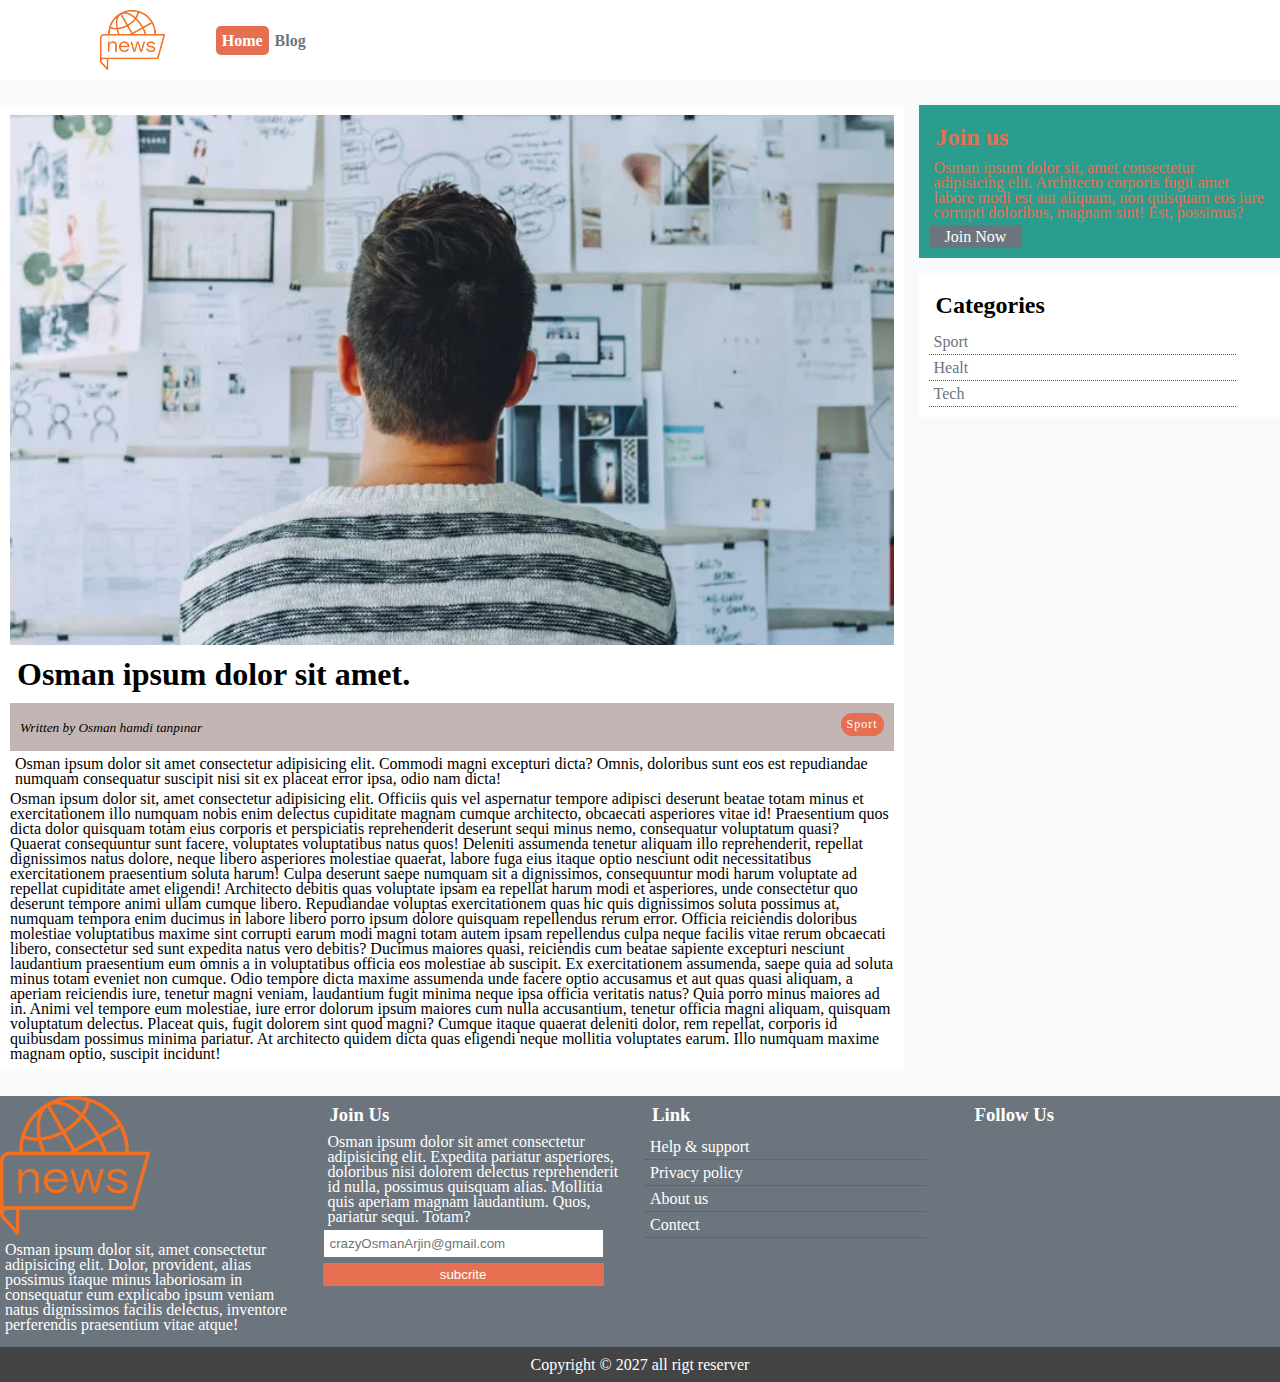
<file: Grid uygulama/article.html>
<!DOCTYPE html>
<html lang="en">
  <head>
    <meta charset="UTF-8" />
    <meta http-equiv="X-UA-Compatible" content="IE=edge" />
    <meta name="viewport" content="width=device-width, initial-scale=1.0" />
    <link
      rel="stylesheet"
      href="https://cdnjs.cloudflare.com/ajax/libs/font-awesome/5.9.0/css/all.min.css"
      integrity="sha512-q3eWabyZPc1XTCmF+8/LuE1ozpg5xxn7iO89yfSOd5/oKvyqLngoNGsx8jq92Y8eXJ/IRxQbEC+FGSYxtk2oiw=="
      crossorigin="anonymous"
      referrerpolicy="no-referrer"
    />
    <link rel="stylesheet" href="../Grid uygulama/css/style.css" />
    <link
      rel="stylesheet"
      media="screen and (max-width: 768px) "
      href="../Grid uygulama/css/mobile.css"
    />
    <title>News Site</title>
  </head>
  <body>
    <nav id="main-nav" class="nav">
      <div class="countainer">
        <img src="../Grid uygulama/img/logo.png" alt="" class="logo" />
        <ul>
          <li><a class="active" href="index.html">Home</a></li>
          <li><a href="index.html">Blog</a></li>
        </ul>
        <div class="social-icons">
          <a href="#"><i class="fab fa-facebook fa-2x"></i></a>
          <a href="#"><i class="fab fa-twitter fa-2x"></i></a>
          <a href="#"><i class="fab fa-instagram fa-2x"></i></a>
          <a href="#"><i class="fab fa-youtube fa-2x"></i></a>
        </div>
      </div>
    </nav>

    <section id="article">
      <div class="container">
        <div class="page-container">
          <article class="card">
            <img src="../Grid uygulama/img/img-1.webp" alt="" />
            <h1>Osman ipsum dolor sit amet.</h1>
            <div class="meta">
              <small>
                <i class="fas fa-user">Written by Osman hamdi tanpınar</i>
              </small>
              <div class="category bg-primary">Sport</div>
            </div>
            <p>
              Osman ipsum dolor sit amet consectetur adipisicing elit. Commodi
              magni excepturi dicta? Omnis, doloribus sunt eos est repudiandae
              numquam consequatur suscipit nisi sit ex placeat error ipsa, odio
              nam dicta!
            </p>
            Osman ipsum dolor sit, amet consectetur adipisicing elit. Officiis
            quis vel aspernatur tempore adipisci deserunt beatae totam minus et
            exercitationem illo numquam nobis enim delectus cupiditate magnam
            cumque architecto, obcaecati asperiores vitae id! Praesentium quos
            dicta dolor quisquam totam eius corporis et perspiciatis
            reprehenderit deserunt sequi minus nemo, consequatur voluptatum
            quasi? Quaerat consequuntur sunt facere, voluptates voluptatibus
            natus quos! Deleniti assumenda tenetur aliquam illo reprehenderit,
            repellat dignissimos natus dolore, neque libero asperiores molestiae
            quaerat, labore fuga eius itaque optio nesciunt odit necessitatibus
            exercitationem praesentium soluta harum! Culpa deserunt saepe
            numquam sit a dignissimos, consequuntur modi harum voluptate ad
            repellat cupiditate amet eligendi! Architecto debitis quas voluptate
            ipsam ea repellat harum modi et asperiores, unde consectetur quo
            deserunt tempore animi ullam cumque libero. Repudiandae voluptas
            exercitationem quas hic quis dignissimos soluta possimus at, numquam
            tempora enim ducimus in labore libero porro ipsum dolore quisquam
            repellendus rerum error. Officia reiciendis doloribus molestiae
            voluptatibus maxime sint corrupti earum modi magni totam autem ipsam
            repellendus culpa neque facilis vitae rerum obcaecati libero,
            consectetur sed sunt expedita natus vero debitis? Ducimus maiores
            quasi, reiciendis cum beatae sapiente excepturi nesciunt laudantium
            praesentium eum omnis a in voluptatibus officia eos molestiae ab
            suscipit. Ex exercitationem assumenda, saepe quia ad soluta minus
            totam eveniet non cumque. Odio tempore dicta maxime assumenda unde
            facere optio accusamus et aut quas quasi aliquam, a aperiam
            reiciendis iure, tenetur magni veniam, laudantium fugit minima neque
            ipsa officia veritatis natus? Quia porro minus maiores ad in. Animi
            vel tempore eum molestiae, iure error dolorum ipsum maiores cum
            nulla accusantium, tenetur officia magni aliquam, quisquam
            voluptatum delectus. Placeat quis, fugit dolorem sint quod magni?
            Cumque itaque quaerat deleniti dolor, rem repellat, corporis id
            quibusdam possimus minima pariatur. At architecto quidem dicta quas
            eligendi neque mollitia voluptates earum. Illo numquam maxime magnam
            optio, suscipit incidunt!
          </article>
          <aside class="card bg-secondary">
            <h2>Join us</h2>
            <p>
              Osman ipsum dolor sit, amet consectetur adipisicing elit.
              Architecto corporis fugit amet labore modi est aut aliquam, non
              quisquam eos iure corrupti doloribus, magnam sint! Est, possimus?
            </p>
            <a href="#" class="btn btn-dark btn-block"> Join Now</a>
          </aside>
          <aside id="categories" class="card">
            <h2>Categories</h2>
            <ul>
              <li>
                <a href="#"><i class="fas fa-chevron-right"></i>Sport</a>
              </li>
              <li>
                <a href="#"><i class="fas fa-chevron-right"></i>Healt</a>
              </li>
              <li>
                <a href="#"><i class="fas fa-chevron-right"></i>Tech</a>
              </li>
            </ul>
          </aside>
        </div>
      </div>
    </section>

    <!-- Footer -->
    <footer id="main-footer">
      <div class="container footer-container">
        <div>
          <img src="../Grid uygulama/img/logo.png" alt="" />
          <p>
            Osman ipsum dolor sit, amet consectetur adipisicing elit. Dolor,
            provident, alias possimus itaque minus laboriosam in consequatur eum
            explicabo ipsum veniam natus dignissimos facilis delectus, inventore
            perferendis praesentium vitae atque!
          </p>
        </div>
        <div>
          <h3>Join Us</h3>
          <p>
            Osman ipsum dolor sit amet consectetur adipisicing elit. Expedita
            pariatur asperiores, doloribus nisi dolorem delectus reprehenderit
            id nulla, possimus quisquam alias. Mollitia quis aperiam magnam
            laudantium. Quos, pariatur sequi. Totam?
          </p>
          <form action="">
            <input type="email" placeholder="crazyOsmanArjin@gmail.com" />
            <input type="submit" value="subcrite" class="btn btn-primary" />
          </form>
        </div>
        <div>
          <h3>Link</h3>
          <ul>
            <li><a href="">Help & support</a></li>
            <li><a href="">Privacy policy</a></li>
            <li><a href="">About us</a></li>
            <li><a href="">Contect</a></li>
          </ul>
        </div>
        <div>
          <h3>Follow Us</h3>
          <div>
            <a href="#"><i class="fab fa-facebook fa-2x"></i></a>
            <a href="#"><i class="fab fa-twitter fa-2x"></i></a>
            <a href="#"><i class="fab fa-instagram fa-2x"></i></a>
            <a href="#"><i class="fab fa-youtube fa-2x"></i></a>
          </div>
        </div>
        <div class="footer-son">
          <p>Copyright &copy 2027 all rigt reserver</p>
        </div>
      </div>
    </footer>
  </body>
</html>
</file>
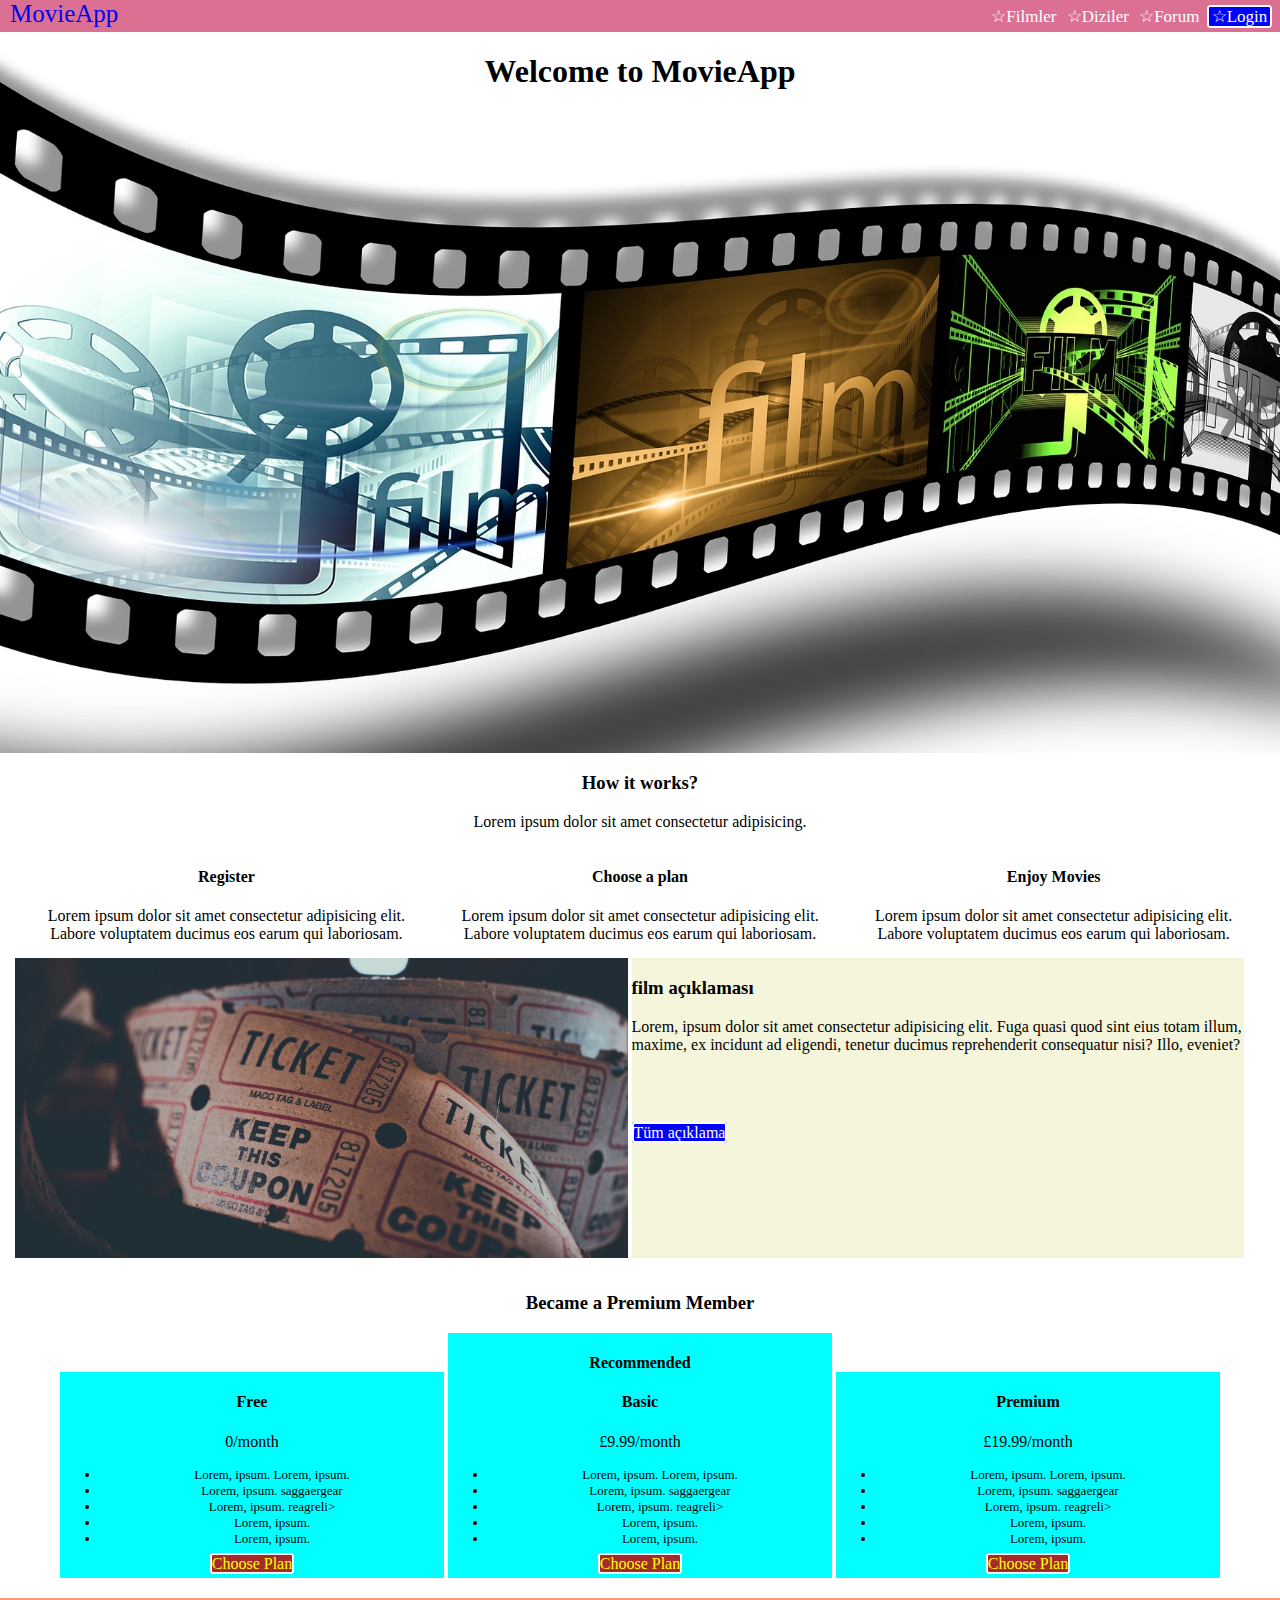
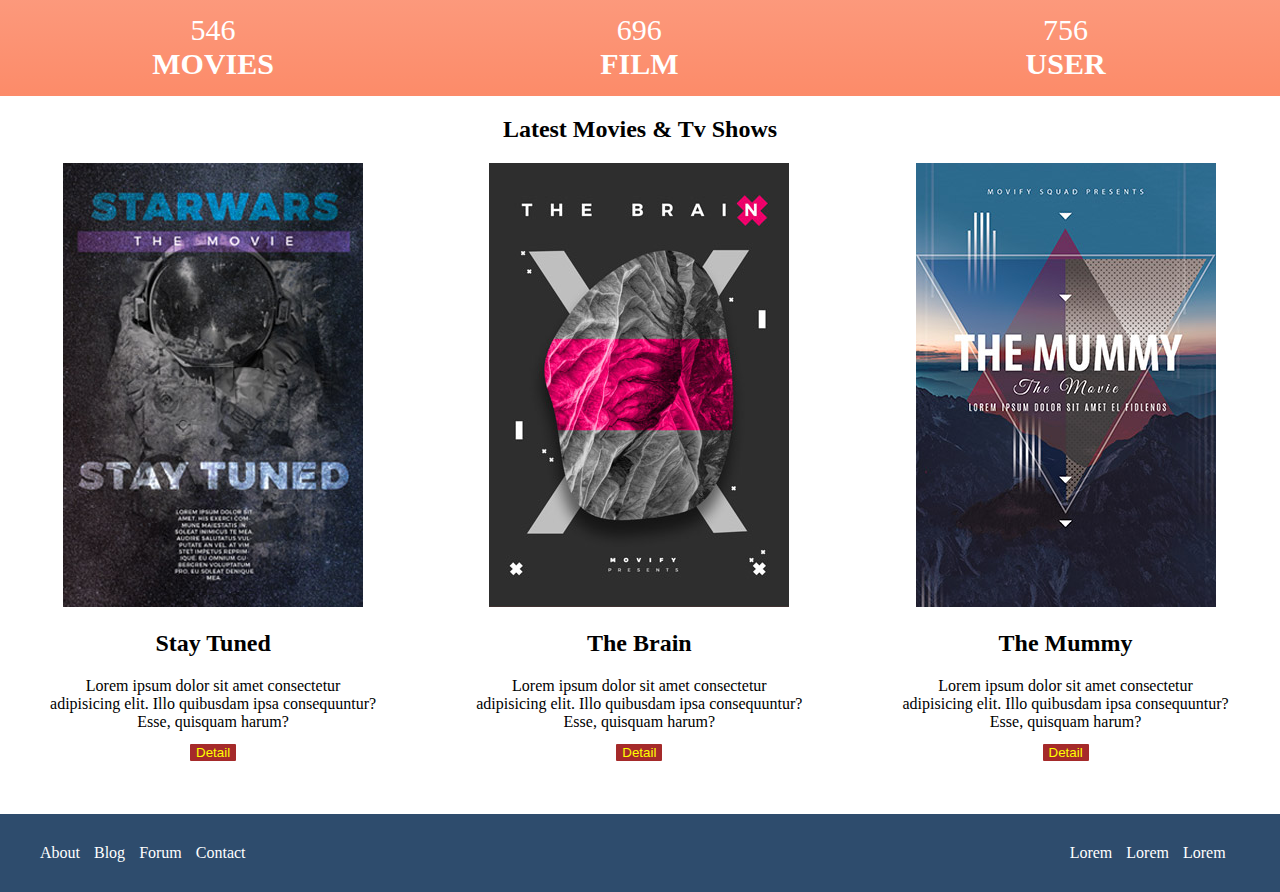
<file: Movie website/Anasayfa.html>
<!DOCTYPE html>
<html lang="en">
  <head>
    <meta charset="UTF-8" />
    <meta http-equiv="X-UA-Compatible" content="IE=edge" />
    <meta name="viewport" content="width=device-width, initial-scale=1.0" />
    <title>Document</title>
    <link rel="stylesheet" href="../Movie website/görünüm.css" />
  </head>
  <body>
    <div class="header-css" id="os1">
      <a class="header1" href="#">MovieApp</a>
      <nav class="giris">
        <a class="nav-link" href="#">Filmler</a>
        <a class="nav-link" href="#">Diziler</a>
        <a class="nav-link" href="../Movie website/Register.html">Forum</a>
        <a class="nav-link buton" href="#">Login</a>
      </nav>
    </div>
    <main>
      <div class="orta">
        <h1 class="baslik">Welcome to MovieApp</h1>
      </div>

      <div class="how-it-works">
        <div class="how">
          <h3>How it works?</h3>
          <p>Lorem ipsum dolor sit amet consectetur adipisicing.</p>
        </div>
        <div class="imgeler">
          <div class="row1">
            <h4>Register</h4>
            <p>
              Lorem ipsum dolor sit amet consectetur adipisicing elit. Labore
              voluptatem ducimus eos earum qui laboriosam.
            </p>
          </div>
          <div class="row1">
            <h4>Choose a plan</h4>
            <p>
              Lorem ipsum dolor sit amet consectetur adipisicing elit. Labore
              voluptatem ducimus eos earum qui laboriosam.
            </p>
          </div>
          <div class="row1">
            <h4>Enjoy Movies</h4>
            <p>
              Lorem ipsum dolor sit amet consectetur adipisicing elit. Labore
              voluptatem ducimus eos earum qui laboriosam.
            </p>
          </div>
        </div>
      </div>
      <div class="aciklama">
        <div class="col-2 resim"></div>
        <div class="col-2 detay">
          <h3>film açıklaması</h3>
          <p>
            Lorem, ipsum dolor sit amet consectetur adipisicing elit. Fuga quasi
            quod sint eius totam illum, maxime, ex incidunt ad eligendi, tenetur
            ducimus reprehenderit consequatur nisi? Illo, eveniet?
          </p>
          <br /><br /><br />
          <a class="buton" href="#">Tüm açıklama</a>
        </div>
      </div>
      <div class="plan">
        <h3>Became a Premium Member</h3>
        <div class="plan1">
          <h4>Free</h4>
          <p>0/month</p>
          <ul class="yazi">
            <li>Lorem, ipsum. Lorem, ipsum.</li>
            <li>Lorem, ipsum. saggaergear</li>
            <li>Lorem, ipsum. reagreli></li>
            <li>Lorem, ipsum.</li>
            <li>Lorem, ipsum.</li>
          </ul>
          <a class="button" href="#"> Choose Plan</a>
        </div>
        <div class="plan1">
          <h4>Recommended</h4>
          <h4>Basic</h4>
          <p>£9.99/month</p>
          <ul class="yazi">
            <li>Lorem, ipsum. Lorem, ipsum.</li>
            <li>Lorem, ipsum. saggaergear</li>
            <li>Lorem, ipsum. reagreli></li>
            <li>Lorem, ipsum.</li>
            <li>Lorem, ipsum.</li>
          </ul>
          <a class="button" href="#"> Choose Plan</a>
        </div>
        <div class="plan1">
          <h4>Premium</h4>
          <p>£19.99/month</p>
          <ul class="yazi">
            <li>Lorem, ipsum. Lorem, ipsum.</li>
            <li>Lorem, ipsum. saggaergear</li>
            <li>Lorem, ipsum. reagreli></li>
            <li>Lorem, ipsum.</li>
            <li>Lorem, ipsum.</li>
          </ul>
          <a class="button" href="#"> Choose Plan</a>
        </div>
      </div>
      <div class="counters">
        <div class="plan2">
          <span class="spn">546</span>
          <h4>movies</h4>
        </div>
        <div class="plan2">
          <span class="spn">696</span>
          <h4>film</h4>
        </div>
        <div class="plan2">
          <span class="spn">756</span>
          <h4>user</h4>
        </div>
      </div>
      <section id="movies">
        <h2 class="section-title">Latest Movies & Tv Shows</h2>
        <div class="container">
          <div class="roww">
            <div class="colon">
              <div class="card">
                <img src="../Movie website/images1/poster-1.jpeg" alt="" />
                <div class="card-body">
                  <h2>Stay Tuned</h2>
                  <p>
                    Lorem ipsum dolor sit amet consectetur adipisicing elit.
                    Illo quibusdam ipsa consequuntur? Esse, quisquam harum?
                  </p>
                  <p><button class="button">Detail</button></p>
                </div>
              </div>
            </div>
            <div class="colon">
              <div class="card">
                <img src="../Movie website/images1/poster-2.jpeg" alt="" />
                <div class="card-body">
                  <h2>The Brain</h2>
                  <p>
                    Lorem ipsum dolor sit amet consectetur adipisicing elit.
                    Illo quibusdam ipsa consequuntur? Esse, quisquam harum?
                  </p>
                  <p><button class="button">Detail</button></p>
                </div>
              </div>
            </div>
            <div class="colon">
              <div class="card">
                <img src="../Movie website/images1/poster-3.jpeg" alt="" />
                <div class="card-body">
                  <h2>The Mummy</h2>
                  <p>
                    Lorem ipsum dolor sit amet consectetur adipisicing elit.
                    Illo quibusdam ipsa consequuntur? Esse, quisquam harum?
                  </p>
                  <p><button class="button">Detail</button></p>
                </div>
              </div>
            </div>
          </div>
        </div>
      </section>
    </main>

    <footer>
      <div class="container">
        <div class="footer-row">
          <div class="col-22">
            <ul>
              <li><a href="#">About</a></li>
              <li><a href="#">Blog</a></li>
              <li><a href="../Movie website/Register.html">Forum</a></li>
              <li><a href="#">Contact</a></li>
            </ul>
          </div>
          <div class="col-22 sos">
            <ul>
              <li><a href="" class="fab-facebook">Lorem</a></li>
              <li><a href="" class="fab-twitter">Lorem</a></li>
              <li><a href="" class="fab-instagram">Lorem</a></li>
            </ul>
          </div>
        </div>
      </div>
    </footer>
  </body>
</html>
</file>
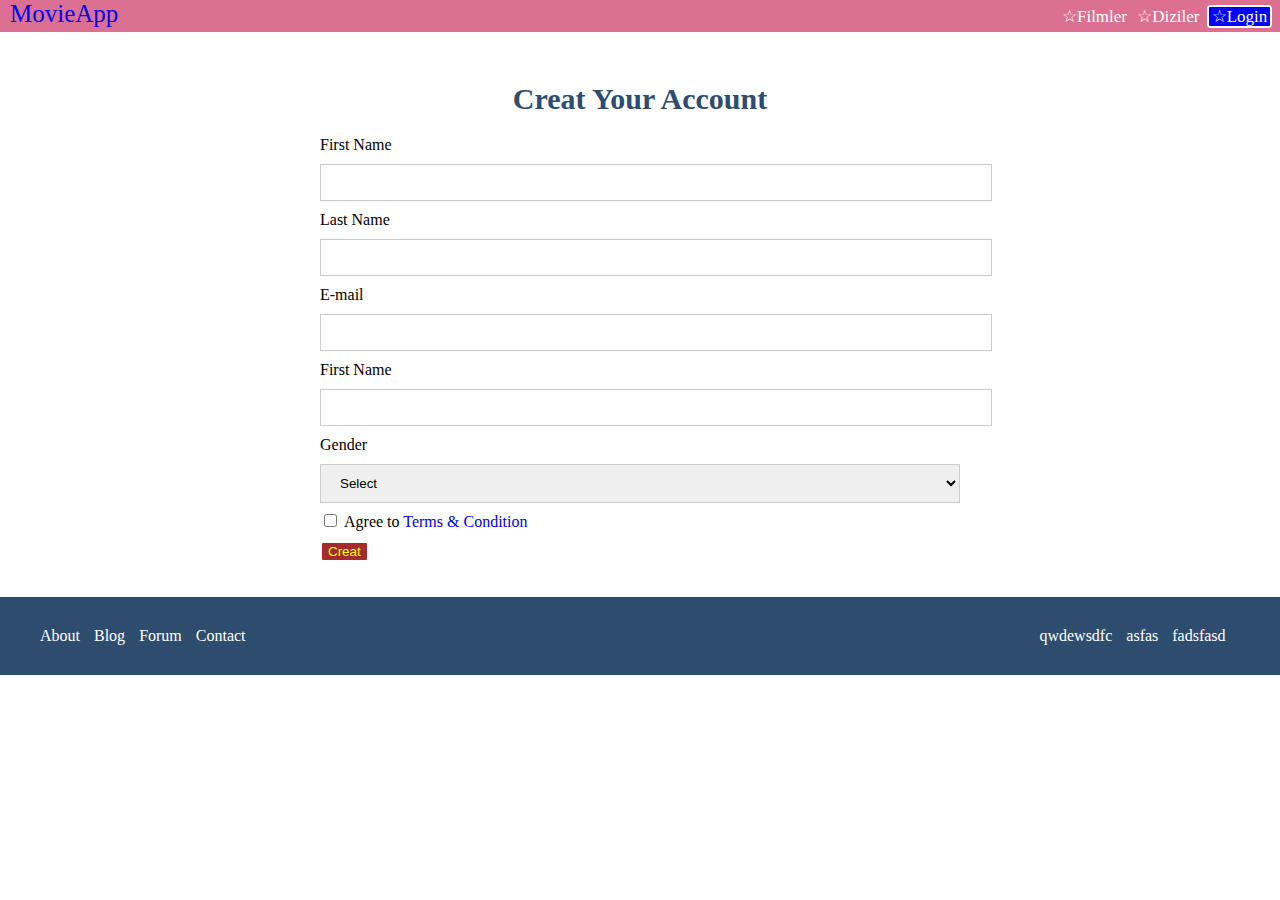
<file: Movie website/Register.html>
<!DOCTYPE html>
<html lang="en">
  <head>
    <meta charset="UTF-8" />
    <meta http-equiv="X-UA-Compatible" content="IE=edge" />
    <meta name="viewport" content="width=device-width, initial-scale=1.0" />
    <title>Document</title>
    <link rel="stylesheet" href="../Movie website/görünüm.css" />
    <link rel="stylesheet" href="../Movie website/register.css" />
  </head>
  <body>
    <div class="header-css" id="os1">
      <a class="header1" href="../Movie website/Anasayfa.html">MovieApp</a>
      <nav class="giris">
        <a class="nav-link" href="#">Filmler</a>
        <a class="nav-link" href="#">Diziler</a>
        <a class="nav-link buton" href="#">Login</a>
      </nav>
    </div>
    <main class="singup-page">
      <h1 class="singup-title">Creat Your Account</h1>
      <form action="" class="singup-form">
        <label for="Firtname"> First Name</label>
        <input type="text" id="Firtname" />

        <label for="Lastname"> Last Name</label>
        <input type="text" id="Lastname" />

        <label for="email"> E-mail</label>
        <input type="email" id="email" />

        <label for="password"> First Name</label>
        <input type="password" id="password" />

        <label for="Gender"> Gender</label>
        <select name="" id="Gender">
          <option value="">Select</option>
          <option value="">Kadın</option>
          <option value="">Erkek</option>
        </select>

        <input type="checkbox" id="Agree-items" />
        <label for="Agree-items">
          Agree to
          <a href="#">Terms &amp; Condition </a>
        </label>

        <button type="submit" class="button">Creat</button>
      </form>
    </main>

    <footer>
      <div class="container">
        <div class="footer-row">
          <div class="col-22">
            <ul>
              <li><a href="#">About</a></li>
              <li><a href="#">Blog</a></li>
              <li><a href="#">Forum</a></li>
              <li><a href="#">Contact</a></li>
            </ul>
          </div>
          <div class="col-22 sos">
            <ul>
              <li><a href="" class="fab-facebook">qwdewsdfc</a></li>
              <li><a href="" class="fab-twitter">asfas</a></li>
              <li><a href="" class="fab-instagram">fadsfasd</a></li>
            </ul>
          </div>
        </div>
      </div>
    </footer>
  </body>
</html>
</file>
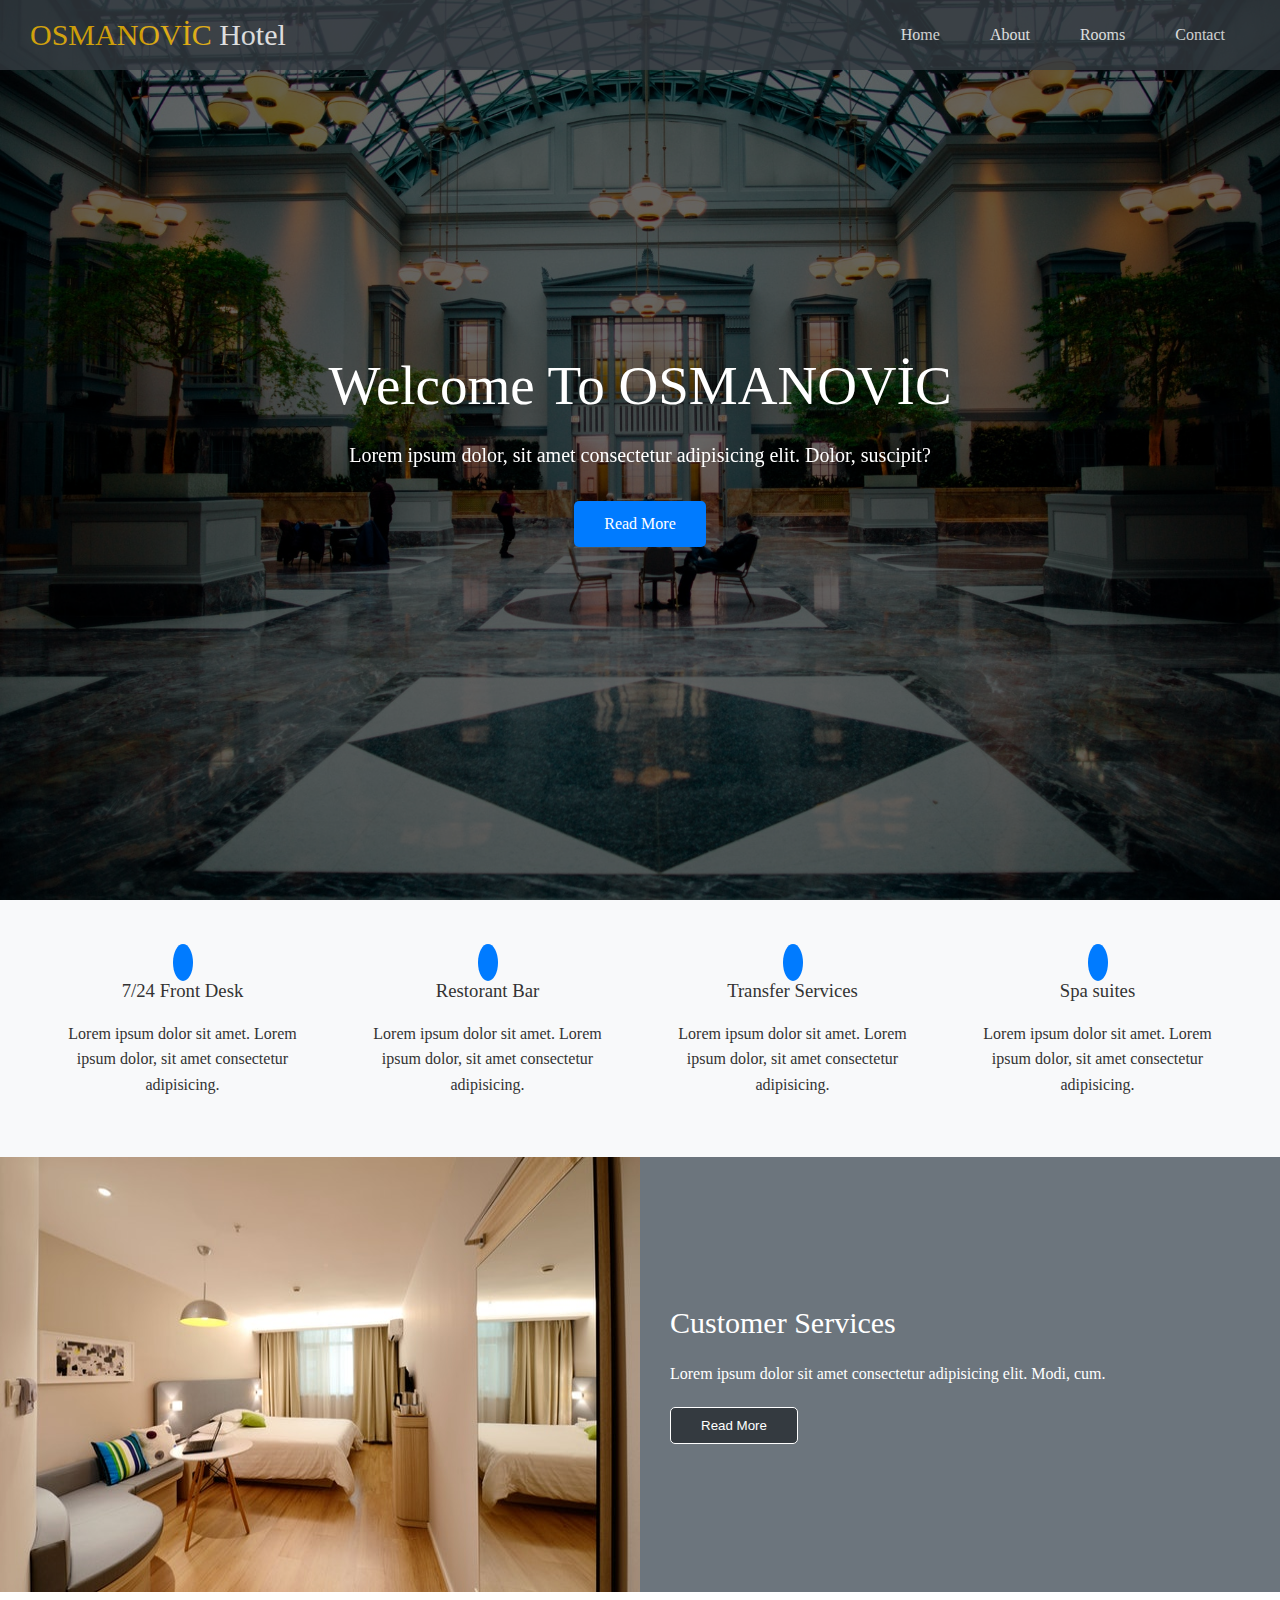
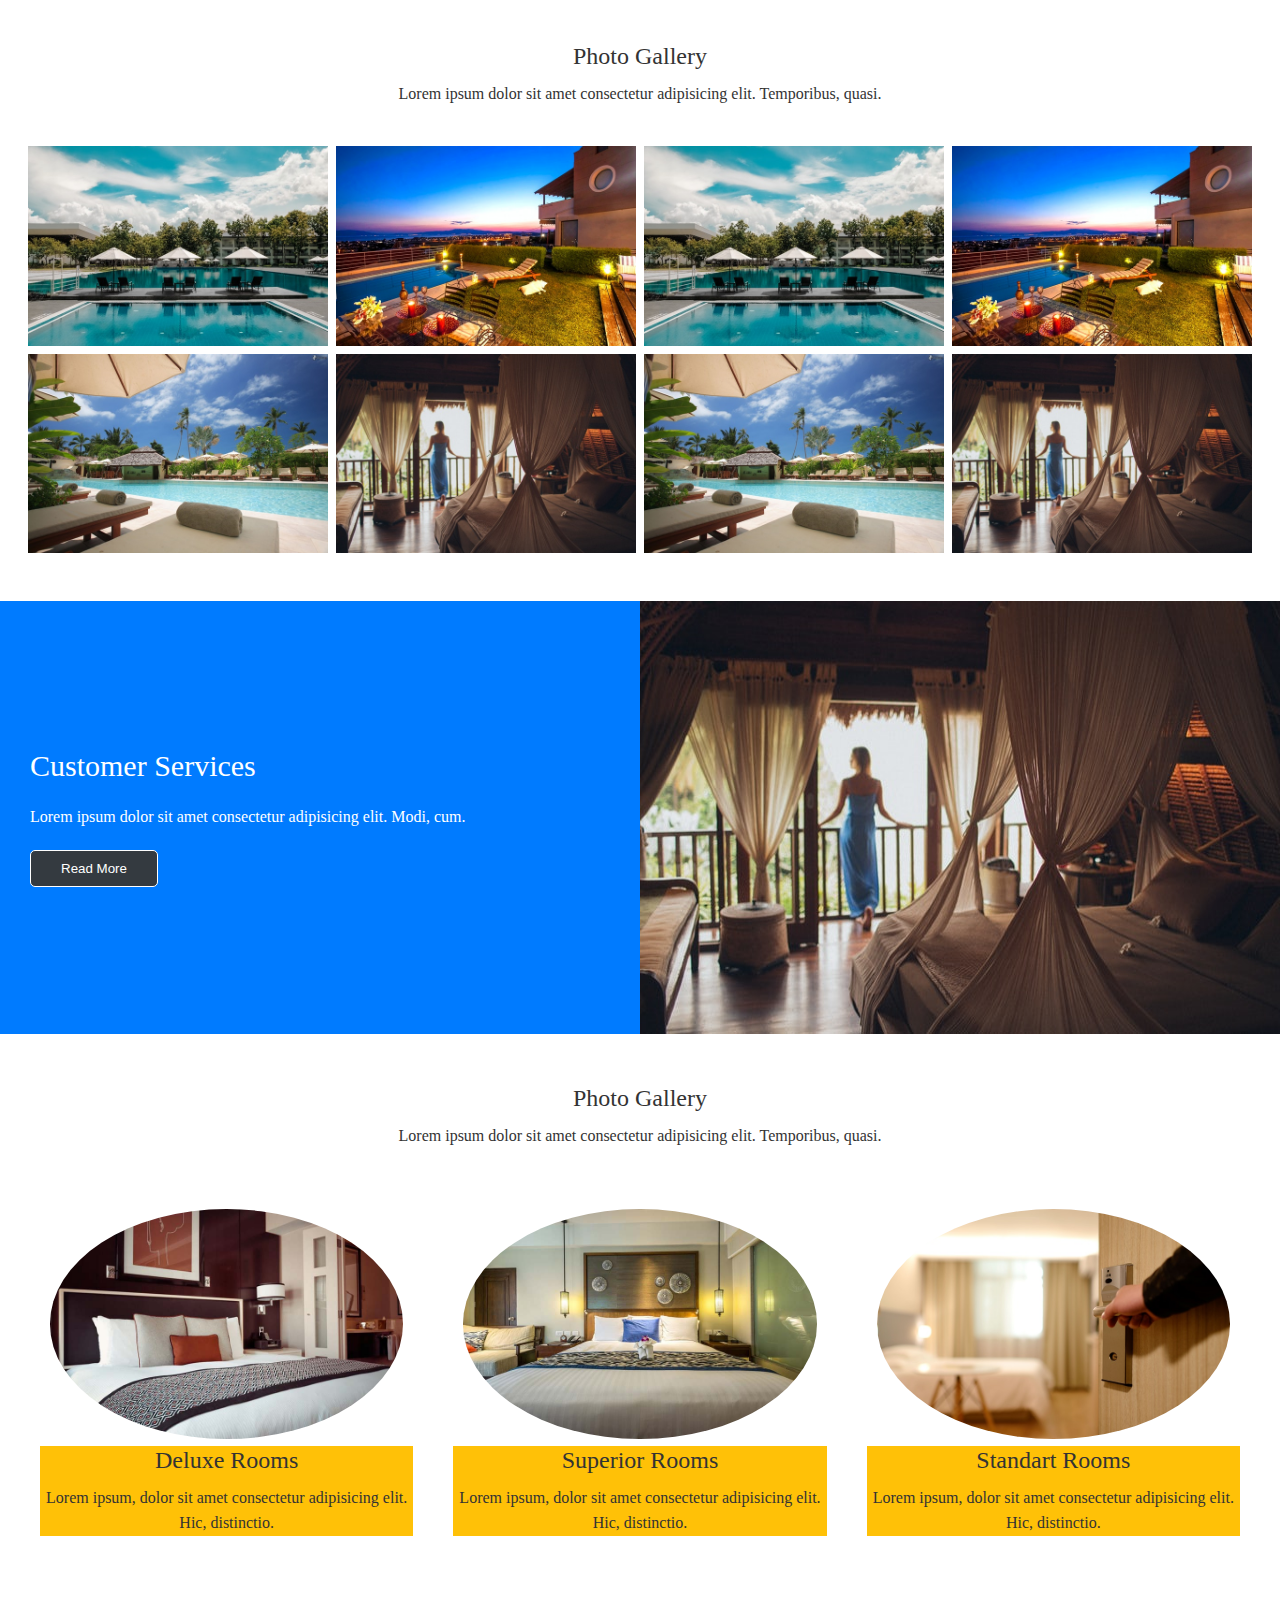
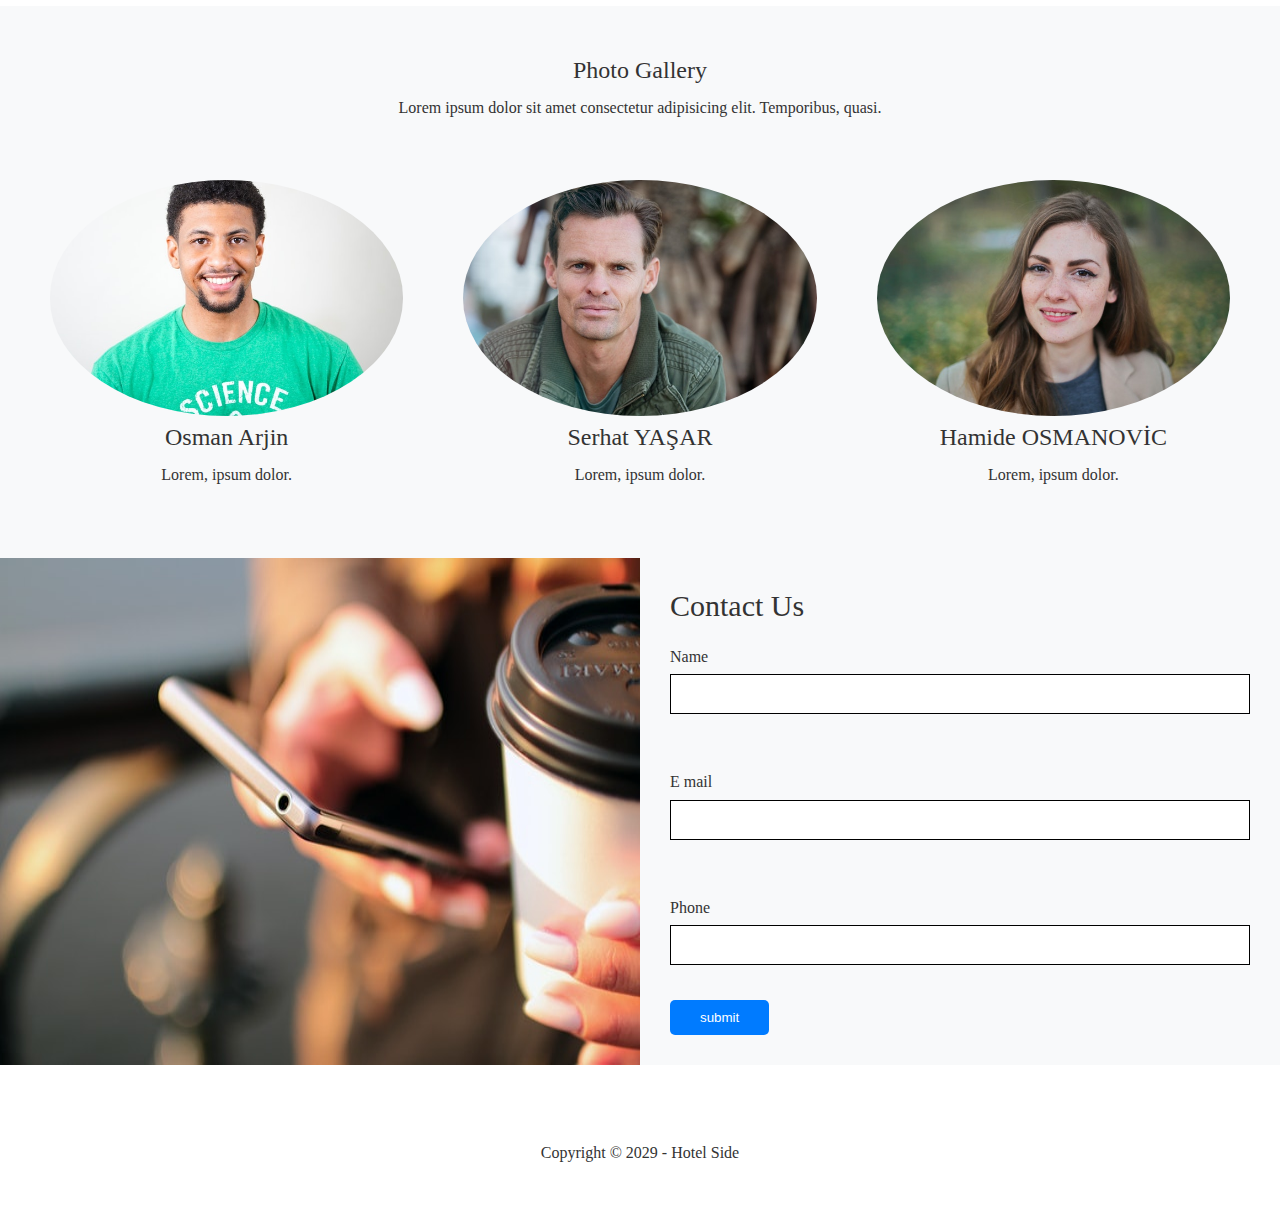
<file: Otel/Otel.html>
<!DOCTYPE html>
<html lang="en">
  <head>
    <meta charset="UTF-8" />
    <meta http-equiv="X-UA-Compatible" content="IE=edge" />
    <meta name="viewport" content="width=device-width, initial-scale=1.0" />
    <link
      rel="stylesheet"
      href="https://cdnjs.cloudflare.com/ajax/libs/font-awesome/5.13.0/css/all.min.css"
      integrity="sha512-L7MWcK7FNPcwNqnLdZq86lTHYLdQqZaz5YcAgE+5cnGmlw8JT03QB2+oxL100UeB6RlzZLUxCGSS4/++mNZdxw=="
      crossorigin="anonymous"
      referrerpolicy="no-referrer"
    />
    <link rel="stylesheet" href="../Otel/css/style.css" />
    <link rel="stylesheet" href="../Otel/css/utils.css" />
    
    <title>Document</title>
  </head>
  <body>
    <header id="home" class="main-header">
      <div class="navbar">
        <h1 class="brand">
          <i class="fas fa-hotel"></i> <span>OSMANOVİC</span> Hotel
        </h1>
        <nav>
          <ul>
            <li><a href="#">Home</a></li>
            <li><a href="#">About</a></li>
            <li><a href="#">Rooms</a></li>
            <li><a href="#">Contact</a></li>
          </ul>
        </nav>
      </div>
      <div class="content">
        <h1>Welcome To OSMANOVİC</h1>
        <p>
          Lorem ipsum dolor, sit amet consectetur adipisicing elit. Dolor,
          suscipit?
        </p>
        <a href="" class="btn btn-primary">
          <i class="fas fa-chevron-right"></i>
          Read More</a
        >
      </di v>
    </header>
    <main>
      <!-- Services -->
      <section id="services" class="icons bg-light">
        <div class="flex-items">
          <div>
            <i class="fas fa-concierge-bell fa-3x"></i>
            <div>
              <h3>7/24 Front Desk</h3>
              <p>
                Lorem ipsum dolor sit amet. Lorem ipsum dolor, sit amet
                consectetur adipisicing.
              </p>
            </div>
          </div>
          <div>
            <i class="fas fa-utensils fa-3x"></i>
            <div>
              <h3>Restorant Bar</h3>
              <p>
                Lorem ipsum dolor sit amet. Lorem ipsum dolor, sit amet
                consectetur adipisicing.
              </p>
            </div>
          </div>
          <div>
            <i class="fas fa-bus fa-3x"></i>
            <div>
              <h3>Transfer Services</h3>
              <p>
                Lorem ipsum dolor sit amet. Lorem ipsum dolor, sit amet
                consectetur adipisicing.
              </p>
            </div>
          </div>
          <div>
            <i class="fas fa-spa fa-3x"></i>
            <div>
              <h3>Spa suites</h3>
              <p>
                Lorem ipsum dolor sit amet. Lorem ipsum dolor, sit amet
                consectetur adipisicing.
              </p>
            </div>
          </div>
        </div>
      </section>
      <!-- About  -->
      <section id="about" class="about flex-coloumns">
        <div class="row">
          <div class="coloumn">
            <div class="coloumn-1">
              <img src="../Otel/img/about1.jpeg" alt="" />
            </div>
          </div>
          <div class="coloumn">
            <div class="coloumn-2 bg-secondery">
              <h2>Customer Services</h2>
              <p>
                Lorem ipsum dolor sit amet consectetur adipisicing elit. Modi,
                cum.
              </p>
              <button class="btn btn-outline">Read More</button>
            </div>
          </div>
        </div>
      </section>
      <!-- Gallery -->
      <section id="gallery" class="gallery flex-grid section-padding">
        <header class="section-header">
          <h2>Photo Gallery</h2>
          <p>
            Lorem ipsum dolor sit amet consectetur adipisicing elit. Temporibus,
            quasi.
          </p>
        </header>
        <div class="row">
          <div class="coloumn">
            <img src="../Otel/img/1.jpeg" />
            <img src="../Otel/img/2.jpeg" />
          </div>
          <div class="coloumn">
            <img src="../Otel/img/3.jpeg" />
            <img src="../Otel/img/4.jpeg" />
          </div>
          <div class="coloumn">
            <img src="../Otel/img/1.jpeg" />
            <img src="../Otel/img/2.jpeg" />
          </div>
          <div class="coloumn">
            <img src="../Otel/img/3.jpeg" />
            <img src="../Otel/img/4.jpeg" />
          </div>
        </div>
      </section>
      <!-- About  -->
      <section class="about flex-coloumns">
        <div class="row">
          <div class="coloumn">
            <div class="coloumn-2 bg-primary">
              <h2>Customer Services</h2>
              <p>
                Lorem ipsum dolor sit amet consectetur adipisicing elit. Modi,
                cum.
              </p>
              <button class="btn btn-outline">Read More</button>
            </div>
          </div>
          <div class="coloumn">
            <div class="coloumn-1">
              <img src="../Otel/img/about2.jpeg" alt="" />
            </div>
          </div>
        </div>
      </section>
      <!-- Rooms -->
      <section id="rooms" class="rooms section-padding">
        <header class="section-header">
          <h2>Photo Gallery</h2>
          <p>
            Lorem ipsum dolor sit amet consectetur adipisicing elit. Temporibus,
            quasi.
          </p>
        </header>
        <div class="flex-items">
          <div class="card">
            <img src="../Otel/img/room1.jpeg" />
            <div class="card-body bg-warning">
              <h2>Deluxe Rooms</h2>
              <p>
                Lorem ipsum, dolor sit amet consectetur adipisicing elit. Hic,
                distinctio.
              </p>
            </div>
          </div>
          <div class="card">
            <img src="../Otel/img/room2.jpeg" />
            <div class="card-body bg-warning">
              <h2>Superior Rooms</h2>
              <p>
                Lorem ipsum, dolor sit amet consectetur adipisicing elit. Hic,
                distinctio.
              </p>
            </div>
          </div>
          <div class="card">
            <img src="../Otel/img/room3.jpeg" />
            <div class="card-body bg-warning">
              <h2>Standart Rooms</h2>
              <p>
                Lorem ipsum, dolor sit amet consectetur adipisicing elit. Hic,
                distinctio.
              </p>
            </div>
          </div>
        </div>
      </section>
      <!-- Teams -->
      <section id="teams" class="teams section-padding bg-light">
        <header class="section-header">
          <h2>Photo Gallery</h2>
          <p>
            Lorem ipsum dolor sit amet consectetur adipisicing elit. Temporibus,
            quasi.
          </p>
        </header>
        <div class="flex-items">
          <div>
            <img src="../Otel/img/p1.jpeg" />
            <h2>Osman Arjin</h2>
            <p>Lorem, ipsum dolor.</p>
          </div>
          <div>
            <img src="../Otel/img/p2.jpeg" />
            <h2>Serhat YAŞAR</h2>
            <p>Lorem, ipsum dolor.</p>
          </div>
          <div>
            <img src="../Otel/img/p3.jpeg" />
            <h2>Hamide OSMANOVİC</h2>
            <p>Lorem, ipsum dolor.</p>
          </div>
        </div>
      </section>
      <!-- Contact -->
      <section class="flex-coloumns">
        <div class="row">
          <div class="coloumn">
            <div class="coloumn-1">
              <img src="../Otel/img/contact.jpeg" alt="" />
            </div>
          </div>
          <div class="coloumn">
            <div class="coloumn-2 bg-light">
              <h2>Contact Us</h2>
              <form action="" class="contact-form">
                <div class="form-control">
                  <label for="name">Name</label>
                  <input type="text" id="name" />
                </div>
              </form>
              <form action="" class="contact-form">
                <div class="form-control">
                  <label for="Email">E mail</label>
                  <input type="email" id="Email" />
                </div>
              </form>
              <form action="" class="contact-form">
                <div class="form-control">
                  <label for="Phone">Phone</label>
                  <input type="text" id="Phone" />
                </div>
              </form>
              <button type="submit" class="btn btn-primary">submit</button>
            </div>
          </div>
        </div>
      </section>
    </main>
    <!-- footer -->
    <footer class="footer">
      <div class="social">
        <a href="#"><i class="fab fa-facebook fa-2x"></i></a>
        <a href="#"><i class="fab fa-twitter fa-2x"></i></a>
        <a href="#"><i class="fab fa-youtube fa-2x"></i></a>
        <a href="#"><i class="fab fa-linkedin fa-2x"></i></a>
      </div>
      <p>Copyright &copy 2029 - Hotel Side</p>
    </footer>
  </body>
</html>
</file>
<file: Grid uygulama/css/style.css>
:root {
  --primary-color: #e76f51;
  --secondery-color: #2a9d8f;
  --light-color: #f8f9fa;
  --dark-color: #6c757d;
  --max-witth: 1100px;
}
* {
  margin: 0;
  padding: 0;
  box-sizing: border-box;
}
html {
  font-size: 10px;
}
body {
  font-size: 1.6rem;
  line-height: 1.5rem;
  background-color: var(--light-color);
}
a {
  color: var(--dark-color);
  text-decoration: none;
}
ul {
  list-style: none;
}
img {
  width: 100%;
}
h1,
h2,
h3,
h4,
h5,
h6 {
  margin: 0.7rem;
  line-height: 1.3;
}
p {
  margin: 0.5rem;
}

/* utils */

.countainer {
  max-width: var(--max-witth);
  margin: 0 auto;
  padding: 0 2rem;
}

.btn {
  display: inline-block;
  border: none;
  background-color: var(--dark-color);
  color: #fff;
  padding: 0.4rem 1.6rem;
  text-align: center;
}
.btn-light {
  background-color: var(--light-color);
}
.btn-dark {
  background-color: var(--dark-color);
}
.btn-primary {
  background-color: var(--primary-color);
}

.btn:hover {
  opacity: 0.8;
}

.btn-blok {
  display: block;
  width: 100%;
  text-align: center;
}
.bg-secondary {
  background-color: var(--secondery-color) !important;
  color: #e76f51;
}
.bg-primary {
  background-color: var(--primary-color);
  color: #fff;
}
.bg-light {
  background-color: var(--light-color);
  color: var(--dark-color);
}
.bg-dark {
  background-color: var(--dark-color);
  color: #fff;
}
.py-2 {
  padding-top: 1.2rem;
  padding-bottom: 1.2rem;
}

.card {
  background-color: #fff;
  padding: 1rem;
}

.card-primary {
  background-color: var(--primary-color);
  padding: 1rem;
}
.category {
  display: inline-block;
  color: #fff;
  font-size: 1.2rem;
  letter-spacing: 1px;
  padding: 0.4rem 0.6rem;
  border-radius: 15px;
  margin-bottom: 0.5rem;
}

/* Navbar */
#main-nav {
  background-color: #fff;
  position: sticky;
  top: 0;
  z-index: 3;
}

#main-nav .countainer {
  display: grid;
  grid-template-columns: 0.6fr 3fr 2fr;
  padding: 1rem;
  align-items: center;
}

#main-nav .logo {
  width: 6.5rem;
}

#main-nav ul {
  display: flex;
}

#main-nav ul li a {
  padding: 0.6rem;
  font-weight: bold;
}
#main-nav ul li a:hover {
  background-color: green;
  color: var(--primary-color);
}

#main-nav ul li a.active {
  background-color: var(--primary-color);
  color: #fff;
  border-radius: 5px;
}

#main-nav .social-icons {
  justify-self: end;
}
/* Header */
#header {
  color: #fff;
  background-color: #333;
  padding: 2rem;
  position: relative;
}

#header::before {
  content: "";
  background: url(/Grid.uygulama/img/rowing.jpeg) no-repeat center center/cover;
  position: absolute;
  top: 0;
  height: 100%;
  width: 100%;
  opacity: 0.4;
}

#header .header-countainer {
  height: 50vh;
  grid-template-columns: repeat(2, 1fr);
  display: grid;
  align-items: center;
}

#header .header-content {
  z-index: 2;
}
#header .header-content p {
  margin-bottom: 0.9rem;
}

/* Articles */

#main-articles .articles-container {
  display: grid;
  grid-template-columns: repeat(3, 1fr);
  gap: 1rem;
}

/* footer */
#main-footer {
  background-color: var(--dark-color);
  color: #fff;
}

#main-footer img {
  width: 15rem;
}
#main-footer a {
  color: #fff;
}

#main-footer .footer-container {
  display: grid;
  grid-template-columns: repeat(4, 1fr);
  gap: 1rem;
}
#main-footer .footer-son {
  grid-column: 1 / span 4;
  background-color: #444;
  padding: 0.5rem;
  text-align: center;
}

#main-footer .footer-container input[type="email"] {
  width: 90%;
  padding: 0.5rem;
  margin-bottom: 0.5rem;
}
#main-footer .footer-container input[type="submit"] {
  width: 90%;
}
#main-footer .footer-container ul li {
  padding: 0.5rem;
  border-bottom: 1px dotted #555;
  width: 90%;
}
#main-footer .footer-container ul li a:hover {
  color: red;
}

/* Page details */
.page-container {
  display: grid;
  grid-template-columns: 5fr 2fr;
  margin: 2.5rem 0;
  gap: 1.5rem;
}

.page-container > *:first-child {
  grid-row: 1 / span 3;
}
.page-container .meta {
  display: flex;
  justify-content: space-between;
  align-items: center;
  padding: 1rem;
  background-color: rgb(196, 181, 181);
}

.page-container #categories ul li {
  padding: 0.5rem;
  border-bottom: 1px dotted #555;
  width: 90%;
}

.page-container #categories ul li a:hover {
  color: red;
}
</file>
<file: Grid uygulama/css/mobile.css>
#main-nav .social-icons {
  display: none;
}
#main-nav .countainer {
  grid-template-columns: 1fr;
  gap: 1.2rem;
  background: linear-gradient(red, #f8b500);
}
#main-nav ul,
#main-nav img {
  justify-self: center;
}
#main-articles .articles-container {
  grid-template-columns: repeat(2, 1fr);
  gap: 1rem;
}

@media (max-width: 600px) {
  #header .header-countainer,
  #main-articles .articles-container,
  #main-footer .footer-container {
    grid-template-columns: 1fr;
  }
  #main-footer .footer-container > *:last-child {
    grid-column: 1;
  }
  #main-footer .footer-container > * {
    border-bottom: 1px solid #444;
    padding-bottom: 1rem;
  }
  .page-container {
    grid-template-columns: 1fr;
  }
}
</file>
<file: Movie website/görünüm.css>
body {
  margin: 0;
}
.header-css {
  background-color: palevioletred;
  height: 32px;
}
.header1 {
  margin-left: 10px;
  font-size: 25px;
}
.giris {
  display: inline-block;
  text-align: right;
  width: calc(100% - 130px);
  font-size: 17px;
}
.nav-link {
  padding: 0px 3px;
}
.buton {
  color: white;
  background-color: blue;
  border: 2px solid white;
  border-radius: 3px;
}
a {
  text-decoration: none;
}
a.nav-link:link {
  color: white;
}
a.nav-link:visited {
  color: yellow;
}
a.nav-link:hover {
  color: blue;
}
a.nav-link:active {
  color: black;
}
a.buton:hover {
  color: blue;
  background-color: white;
  border: 2px solid blue;
  border-radius: 3px;
}
a.nav-link::before {
  content: "\2606";
}

.orta {
  width: 100%;
  height: 700px;
  background-image: url(./images1/22.jpg);
  background-size: cover;
  background-position: center;
}
.baslik {
  text-align: center;
  margin: 10 0;
}
.how-it-works {
  text-align: center;
}
.row1 {
  display: inline-block;
  width: 30%;
  height: 40px;
  margin: 0 1%;
}

.aciklama {
  padding: 15px 15px;
  width: calc(100%-31px);
}
.resim {
  background-image: url(./images1/11.jpg);
  background-size: cover;
  background-position: center;
}
.col-2 {
  display: inline-block;
  width: 49%;
  height: 300px;
  vertical-align: top;
}
.detay {
  vertical-align: top;
  background-color: beige;
}
.plan {
  text-align: center;
}
.plan1 {
  display: inline-block;
  width: 30%;
  background-color: aqua;
  margin-bottom: 20px;
}
.button {
  background-color: brown;
  border: 2px solid white;
  color: yellow;
  border-radius: 3px;
  position: relative;
  bottom: 5px;
}
.button:hover {
  background-color: beige;
  border: 2px solid brown;
  color: red;
  border-radius: 3px;
}
.yazi {
  font-size: 13px;
}
.counters {
  background: linear-gradient(to bottom, #fc997c 0%, #fc8b69 100%);
  width: 100%;
  text-align: center;
  margin-bottom: 20px;
}
.plan2 {
  float: left;
  width: 33.3%;
  padding: 15px 0;
  color: white;
  font-size: 30px;
  text-transform: uppercase;
}
.counters::after {
  content: "";
  display: block;
  clear: both;
}
#movies {
  text-align: center;
}
.plan2 h4 {
  margin: 0;
}
.colon {
  float: left;
  width: 33.3%;
}

.roww::after {
  content: "";
  display: block;
  clear: both;
}

.card {
  cursor: pointer;
}
.card-body p {
  text-align: center;
  padding: 0 50px;
}
.col-22 {
  float: left;
  width: 49%;
}
footer {
  background-color: #2e4c6d;
  padding: 30px;
  margin-top: 30px;
}

.footer-row::after {
  content: "";
  display: block;
  clear: both;
}

footer a {
  color: white;
  font-size: 16px;
  text-decoration: none;
}

footer ul {
  margin: 0;
  padding: 0;
}
footer ul li {
  list-style-type: none;
  display: inline-block;
  margin-left: 10px;
}
.sos {
  text-align: right;
}
</file>
<file: Movie website/register.css>
.singup-title {
  margin-top: 50px;
  text-align: center;
  font-size: 30px;
  color: #2e4c6d;
}

.singup-form {
  width: 50vw;
  margin: auto;
}

.singup-form label,
.singup-form input:not([type="checkbox"]),
.singup-form select {
  display: block;
  width: 100%;
  margin-top: 10px;
}
.singup-form input[type="checkbox"],
.singup-form input[type="checkbox"] + label {
  display: inline-block;
  width: auto;
}

.singup-form button[type="submit"] {
  display: block;
  margin-top: 15px;
}
.singup-form input:not([type="checkbox"]),
.singup-form select {
  border: 1px solid #ccc;
  padding: 10px 15px;
}
.singup-form input:not([type="checkbox"]):focus,
.singup-form select:focus {
  outline: none;
  background-color: grey;
  border: 1px solid greenyellow;
}
</file>
<file: Otel/css/style.css>
* {
  box-sizing: border-box;
  padding: 0;
  margin: 0;
}
html {
  font-size: 10px;
}
body {
  font-size: 1.6rem;
  color: #333;
  line-height: 1.6;
}
ul {
  list-style: none;
}
a {
  color: #333;
  text-decoration: none;
}
h1,
h2 {
  font-weight: 300;
  line-height: 1.2;
}
p {
  margin: 1rem 0;
}
img {
  width: 100%;
}
.text-center {
  text-align: center;
}

/* Navbar */
.navbar {
  display: flex;
  align-items: center;
  justify-content: space-between;
  background-color: var(--dark);
  opacity: 0.8;
  color: #fff;
  position: fixed;
  top: 0;
  width: 100%;
  height: 7rem;
  padding: 0 3rem;
}

.navbar ul {
  display: flex;
}
.navbar a {
  color: #fff;
  padding: 1rem 2rem;
  margin: 0 5px;
}
.navbar a:hover {
  border-bottom: 2px solid var(--warning);
}
.navbar li:hover {
  transform: scale(1.2);
}
.navbar .brand {
  font-weight: 400;
}
.navbar h1 {
  font-size: 3rem;
}
.navbar span {
  color: var(--warning);
}

/* Header */
.main-header {
  background-image: url("../img/bg-1.jpeg");
  background-repeat: no-repeat;
  background-size: cover;
  background-position: center;
  height: 100vh;
  color: #fff;
  position: relative;
}
.content {
  display: flex;
  flex-direction: column;
  justify-content: center;
  align-items: center;
  text-align: center;
  height: 100%;
}

.main-header::before {
  content: "";
  position: absolute;
  top: 0;
  left: 0;
  height: 100%;
  width: 100%;
  background-color: rgb(0, 0, 0, 0.6);
}
.main-header * {
  z-index: 5;
}
.main-header .content h1 {
  font-size: 5.5rem;
}
.main-header .content p {
  font-size: 2rem;
  max-width: 60rem;
  margin: 2rem 0 3rem;
}
/* flex items */
.flex-items {
  display: flex;
  justify-content: center;
  text-align: center;
  height: 100%;
}
.flex-items > div {
  padding: 20px;
  flex-basis: 100%;
}
/* About */
.about {
  color: white;
}
.flex-coloumns .row {
  display: flex;
  flex-direction: row;
  flex-wrap: wrap;
  width: 100%;
}
.coloumn {
  flex: 1;
}
.flex-coloumns .coloumn .coloumn-1,
.flex-coloumns .coloumn .coloumn-2 {
  height: 100%;
}
.flex-coloumns .coloumn-2 {
  display: flex;
  flex-direction: column;
  align-items: flex-start;
  justify-content: center;
  padding: 3rem;
}
.flex-coloumns img {
  width: 100%;
  height: 100%;
}
.flex-coloumns h2 {
  font-size: 3rem;
  font-weight: 400;
}
.flex-coloumns p {
  margin: 2rem 0;
}

/* Section */
.section-header {
  display: flex;
  flex-direction: column;
  align-items: center;
  justify-content: center;
  text-align: center;
  padding: 3rem;
}
.section-h2 {
  font-size: 4rem;
  margin: 2rem 0;
}
.section-padding {
  padding: 2rem 2rem 4rem;
}
/* Rooms */
.flex-grid .row {
  display: flex;
  flex-wrap: wrap;
  padding: 0 0.4rem;
}
.flex-grid .coloumn {
  flex: 25%;
  padding: 0 0.4rem;
}

.gallery img:hover {
  cursor: pointer;
  transform: scale(1.2);
}
/* Teams */

.flex-items img {
  border-radius: 50%;
  padding: 0 1rem;
}
.flex-items img:hover {
  opacity: 0.8;
}

/* Contact */
.contact-form {
  width: 100%;
  padding: 2rem 0;
}
.contact-form label {
  display: block;
  margin-bottom: 0.5rem;
}
.contact-form .form-control {
  margin-bottom: 1.5rem;
}
.contact-form input {
  width: 100%;
  padding: 5px;
  height: 40px;
  border: 1px solid black;
}
/* Footer */
.footer {
  display: flex;
  flex-direction: column;
  justify-content: center;
  align-items: center;
  text-align: center;
  height: 15rem;
}
.footer a {
  color: var(--danger);
}
.footer a:hover {
  opacity: 0.7;
}
.footer p {
  margin: 0;
}
.footer .social a {
  margin-right: 1rem;
}
</file>
<file: Otel/css/utils.css>
:root {
  --white: #fff;
  --primary: #007bff;
  --secondery: #6c757d;
  --success: #28a745;
  --danger: #dc3545;
  --warning: #ffc107;
  --info: #17a2b8;
  --dark: #343a40;
  --light: #f8f9fa;
}
/* text-color */
.text-white {
  color: var(--white);
}
.text-primary {
  color: var(--primary);
}
.text-secondery {
  color: var(--secondery);
}
.text-success {
  color: var(--success);
}
.text-danger {
  color: var(--danger);
}
.text-warning {
  color: var(--warning);
}
.text-info {
  color: var(--info);
}
.text-dark {
  color: var(--dark);
}
.text-light {
  color: var(--light);
}

/* .bg-colors */
.bg-white {
  background-color: var(--white);
}
.bg-primary {
  background-color: var(--primary);
}
.bg-secondery {
  background-color: var(--secondery);
}
.bg-success {
  background-color: var(--success);
}
.bg-danger {
  background-color: var(--danger);
}
.bg-warning {
  background-color: var(--warning);
}
.bg-info {
  background-color: var(--info);
}
.bg-dark {
  background-color: var(--dark);
}
.bg-light {
  background-color: var(--light);
}

/* buttons */
.btn {
  cursor: pointer;
  display: inline-block;
  padding: 1rem 3rem;
  border: none;
  border-radius: 5px;
}
.btn:hover {
  opacity: 0.9;
}
.btn-primary {
  color: var(--white);
  background-color: var(--primary);
}
.btn-secondery {
  color: var(--white);
  background-color: var(--secondery);
}
.btn-danger {
  color: var(--white);
  background-color: var(--danger);
}
.btn-success {
  color: var(--white);
  background-color: var(--success);
}
.btn-outline-primary {
  color: var(--dark);
  background: transparent;
  border: 1px solid var(--primary);
}
.btn-outline-primary:hover {
  color: var(--white);
  background-color: var(--primary);
  border: 1px solid var(--primary);
}

.btn-outline {
  color: var(--white);
  background-color: var(--dark);
  border: 1px solid var(--white);
}
/* icons */
.icons {
  padding: 3rem;
}
.icons h3 {
  font-weight: 400;
  margin-bottom: 1.5rem;
}
.icons i {
  background-color: var(--primary);
  color: #fff;
  padding: 1rem;
  border-radius: 50%;
  margin-bottom: 1.5rem;
}
</file>
